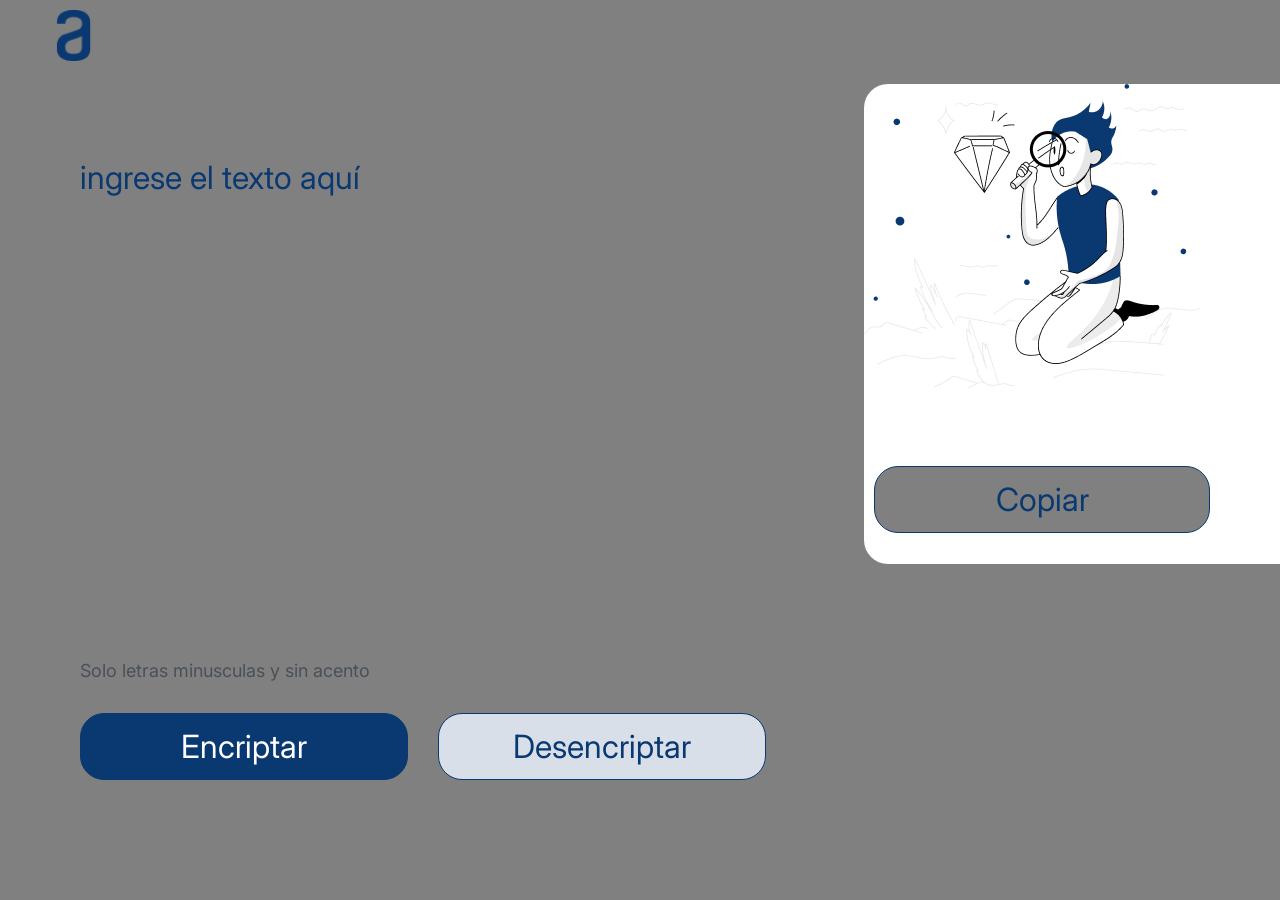
<file: index.html>
<!DOCTYPE html>
<html lang="es">
<head>
    <meta charset="UTF-8">
    <meta http-equiv="X-UA-Compatible" content="IE=edge">
    <meta name="viewport" content="width=device-width, initial-scale=1.0">
    <link rel="shortcut icon" href="media/icono.png" type="image/x-icon"/>
    <link rel="stylesheet" href="css/reset.css">
    <link rel="stylesheet" href="css/style.css">
    <script src="js/logic.js"></script>
    <link rel="preconnect" href="https://fonts.googleapis.com">
    <link rel="preconnect" href="https://fonts.gstatic.com" crossorigin>
    <link href="https://fonts.googleapis.com/css2?family=Inter:wght@200;400&display=swap" rel="stylesheet">
    <title>Encriptador</title>
</head>
<body>
    <header>
        <img src="media/Logo.png" alt="logo de alura" class="logo">
    </header>
    <main>
        <section>
            <textarea class="text-area" id="mytext" cols="30" rows="10" placeholder="Ingrese el texto aquí"></textarea>
            <div>
                <h6 class="info">Solo letras minusculas y sin acento</h6>
            </div>
            <div class="botones">
                <button class="btn-enc" onclick="msj();">Encriptar</button>
                <button class="btn-denc" onclick="msj2();">Desencriptar</button>
            </div>
        </section>
        <section>
            <textarea cols="20" rows="10" class="msj" id="newtext" disabled></textarea>
            <div>
                <button class="copy" onclick="copy();">Copiar</button>
            </div>
        </section>
    </main>
</body>
</html>
</file>
<file: css/style.css>
*{
    background: gray;
    font-family: 'Inter';
    font-weight: 400;
    font-size: 32px;
    line-height: 150%;
    padding: 0;
    margin: 0;
    box-sizing: border-box;
}

.particles-js{
    background: #495057;
    position: fixed;
    width: 100%;
    height: 100%;
    top: 0;
    z-index: -1;
}

.logo{
    padding-top: 10px;
    margin-left: 10px;
    width: 10%;
}

main{
    display: flex;
    margin-bottom: 50px;
    margin-left: 80px;
}

.text-area{
    border: none;
    color: #0A3871;
    margin-top: 90px;
    text-transform: lowercase;
    resize: none;
}
::placeholder{ color: #0A3871; }
    .text-area:focus{
        outline: none;
    }

.msj{
    background: white;
    background-image: url(../media/Muñeco.png);
    background-repeat: no-repeat;
    border: none;
    border-radius: 24px;
    color: #0A3871;
    margin-left: 98px;
    margin-top: 20px;
    padding-left: 20px;
    position: fixed;
    resize: none;
}
.msj:focus{
    outline: none;
}

.botones{
    display: flex;
    margin-top: 18px;

}

.btn-denc{
    background: #D8DFE8;
    border: 1px solid #0A3871;
    border-radius: 24px;
    color: #0A3871;
    cursor: pointer;
    height: 67px;
    margin-left: 30px;
    width: 328px;
}

.btn-enc{
    background: #0A3871;
    border: 1px solid #0A3871;
    border-radius: 24px;
    color: #fff;
    cursor: pointer;
    height: 67px;
    width: 328px; 
}

.info{
    color: #495057;
    font-size: 18px;
}

.copy{
    border: 1px solid #0A3871;
    border-radius: 24px;
    color: #0A3871;
    cursor: pointer;
    height: 67px;
    margin-left: 108px;
    margin-top: 402px;
    position: absolute;
    width: 336px;
}
</file>
